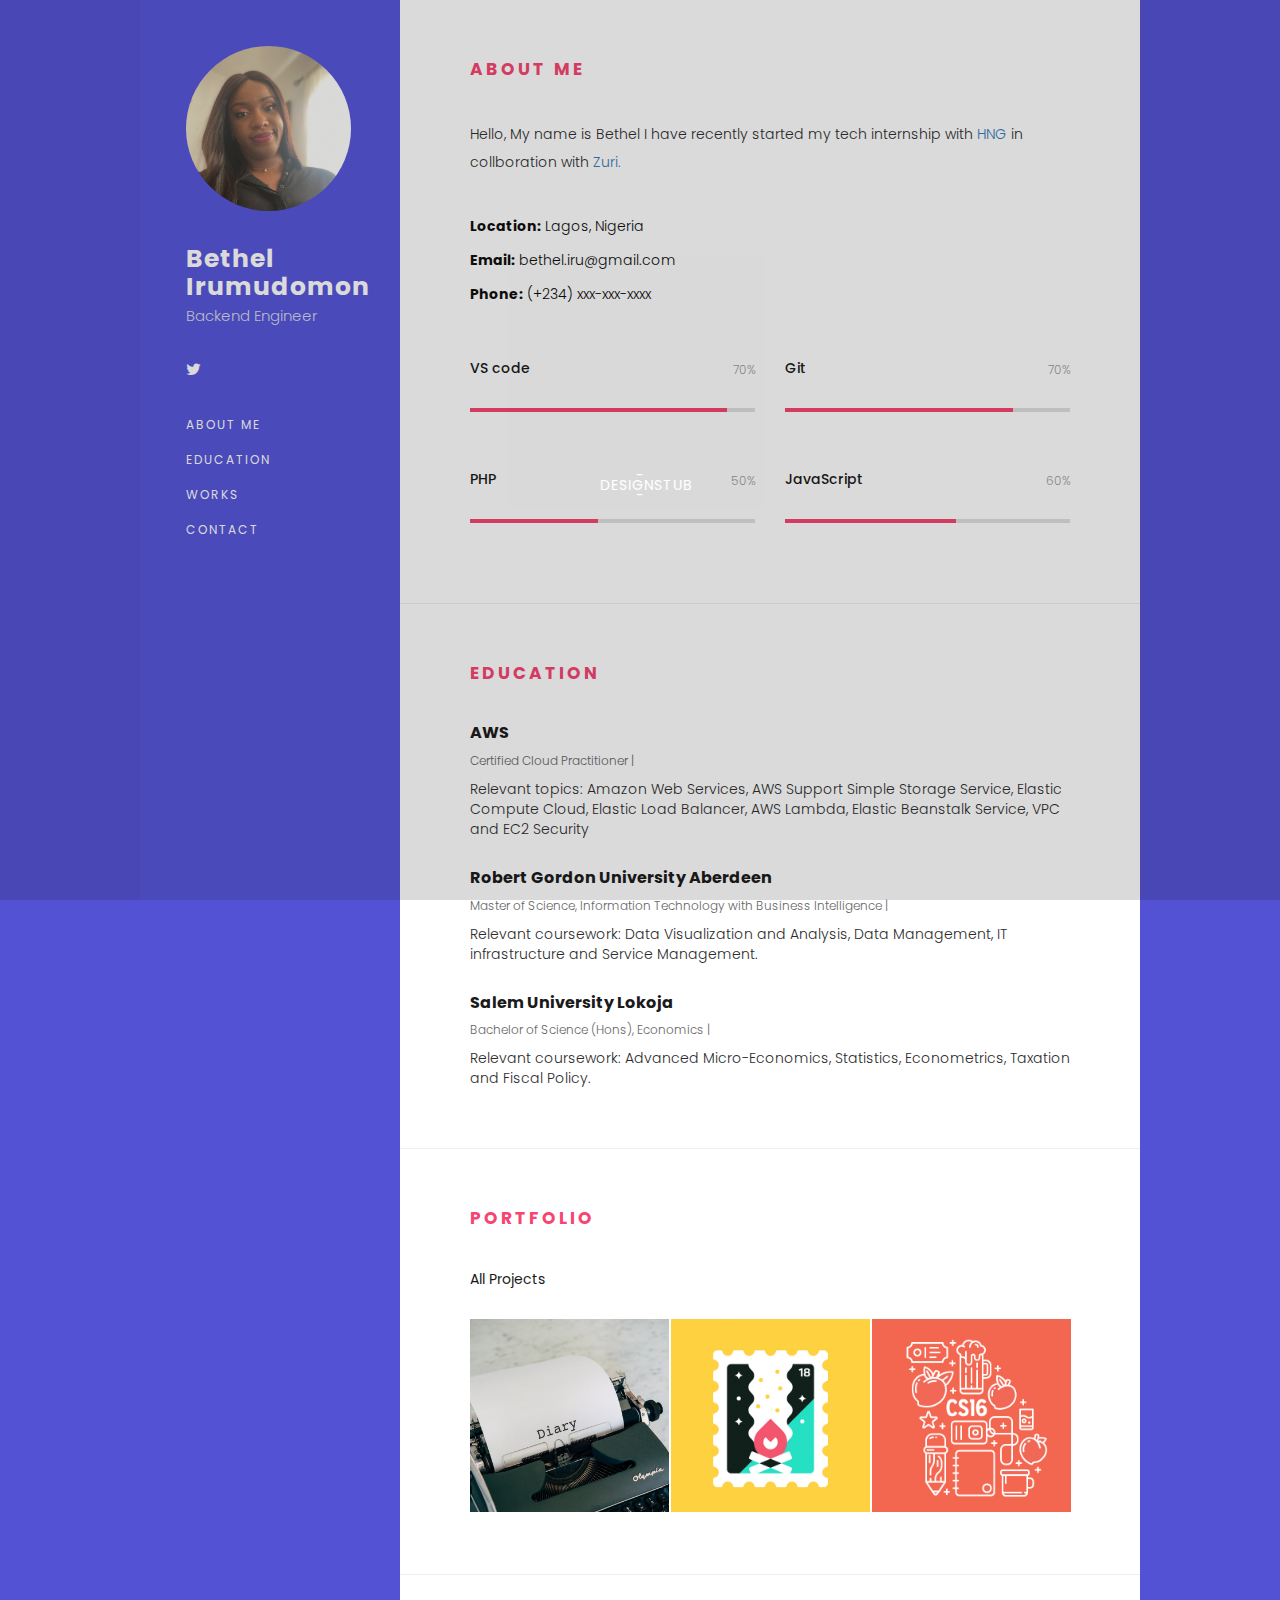
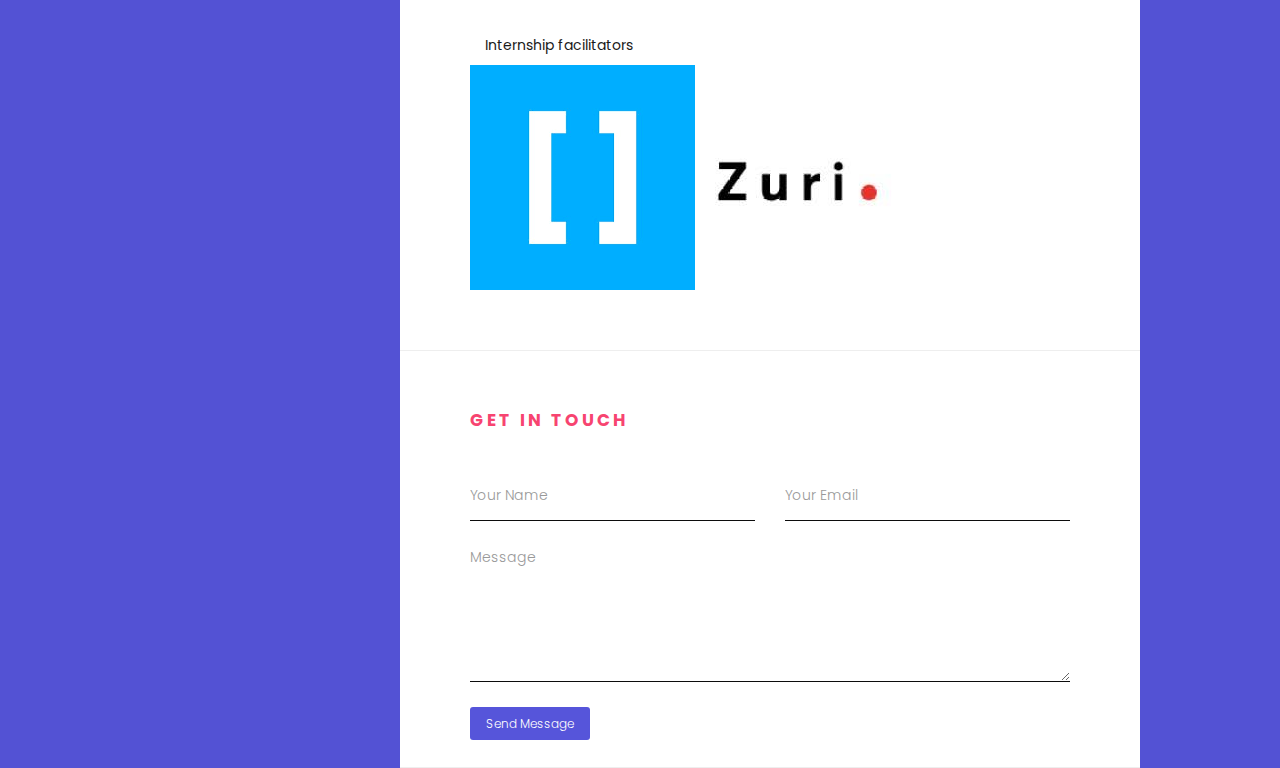
<file: index.html>
<!DOCTYPE html>
<html lang="en-US">
<head>
	<meta http-equiv="Content-Type" content="text/html; charset=UTF-8">
	<title></title>
	<meta name="description" content="">
	<meta name="viewport" content="width=device-width, initial-scale=1, maximum-scale=1">
	<link rel="shortcut icon" type="image/x-icon" href="assets/images/favicon.png">

	<!-- STYLESHEETS -->
	<link rel="stylesheet" href="assets/bootstrap/css/bootstrap.min.css" type="text/css" media="all">
	<link rel="stylesheet" href="assets/css/owl.carousel.css" type="text/css" media="all">
	<link rel="stylesheet" href="assets/css/owl.theme.css" type="text/css" media="all">
	<link rel="stylesheet" href="assets/css/font-awesome.min.css" type="text/css" media="all">
	<link rel="stylesheet" href="assets/css/magnific-popup.css" type="text/css" media="all">
	<link rel="stylesheet" href="assets/css/style.css" type="text/css" media="all">

	<!-- GOOGLE FONTS -->
	<link href="https://fonts.googleapis.com/css?family=Poppins:400,500,600,700,800" rel="stylesheet">
	

	<!--[if lt IE 9]>
      <script src="https://oss.maxcdn.com/html5shiv/3.7.2/html5shiv.min.js"></script>
      <script src="https://oss.maxcdn.com/respond/1.4.2/respond.min.js"></script>
    <![endif]-->

</head>

<body>
<!-- Preloader -->
<div class="preloader-outer">
	<div class="preloader">
		<div class="lines">
			<div class="line line-1"></div>
			<div class="line line-2"></div>
			<div class="line line-3"></div>
		</div>

		<div class="loading-text">- Designstub -</div>
	</div>
</div>
<!-- Preloader end -->

<!-- Main Wrapper -->
<main class="wrapper">

	<!-- Header -->
	<header class="header pull-left">

		<!-- Mobile menu -->
		<div class="mobile-bar visible-sm visible-xs">
			<div class="hamburger-menu">
				  <div class="bar"></div>	
			</div>
		</div>
		<!-- Mobile menu end -->

		<div class="avatar">
			<img src="assets/images/my-pic.jpg" alt="avatar">
		</div>

		<div class="name">
			<h3>Bethel Irumudomon</h3> 
			<span>Backend Engineer</span>
		</div>

		<!-- Social Icons -->
		<div class="social-icons">
			<ul>
			
				<li><a href="https://twitter.com/Unaligned_B"><i class="fa fa-twitter" aria-hidden="true"></i></a></li>
				
			</ul>
		</div>
		<!-- Social Icons end -->

		<!-- Navigation bar -->
		<nav class="main-nav">
			<ul class="navigation">
				
				<li><a href="#about">About Me</a></li>
				<li><a href="#education">Education</a></li>
				<li><a href="#works">Works</a></li>
				<li><a href="#contact">Contact</a></li>
			</ul>
		</nav>
		<!-- Navigation bar end -->

	

	</header>
	<!-- Header end -->

	<!-- Main Content -->
	<div class="main-content pull-right">

		
		<!-- Section About -->
		<section id="about" class="about">

			<div class="section-header">
				<h2>About Me</h2>
				
			</div>

			<!-- Intro -->
			<div class="intro">
				
				<p>Hello, My name is Bethel I have recently started my tech internship with <a href="https://hng.tech">HNG</a> in collboration with <a href="https://internship.zuri.team">Zuri.</a> </p>

				<ul class="info">
					
					<li><strong>Location:</strong> Lagos, Nigeria</li>
					<li><strong>Email:</strong> bethel.iru@gmail.com</li>
					<li><strong>Phone:</strong> (+234) xxx-xxx-xxxx</li>
				</ul>

				

			</div>
			<!-- Intro end -->

			<!-- Skills -->
			<div class="skills">

				<div class="row">

					<div class="col-md-6 col-sm-6 col-xs-12 item">
						<div class="skill-info clearfix">
							<h3 class="pull-left">VS code</h3>
							<span class="pull-right">70%</span>
						</div>
						<div class="progress">
							<div class="progress-bar" role="progressbar" aria-valuenow="90"
							aria-valuemin="0" aria-valuemax="100" style="width:90%">
							</div>
						</div>
					</div>

					<div class="col-md-6 col-sm-6 col-xs-12 item">
						<div class="skill-info clearfix">
							<h3 class="pull-left">Git</h3>
							<span class="pull-right">70%</span>
						</div>
						<div class="progress">
							<div class="progress-bar" role="progressbar" aria-valuenow="80"
							aria-valuemin="0" aria-valuemax="100" style="width:80%">
							</div>
						</div>
					</div>

					<div class="col-md-6 col-sm-6 col-xs-12 item">
						<div class="skill-info clearfix">
							<h3 class="pull-left">PHP</h3>
							<span class="pull-right">50%</span>
						</div>
						<div class="progress">
							<div class="progress-bar" role="progressbar" aria-valuenow="45"
							aria-valuemin="0" aria-valuemax="100" style="width:45%">
							</div>
						</div>
					</div>

					<div class="col-md-6 col-sm-6 col-xs-12 item">
						<div class="skill-info clearfix">
							<h3 class="pull-left">JavaScript</h3>
							<span class="pull-right">60%</span>
						</div>
						<div class="progress">
							<div class="progress-bar" role="progressbar" aria-valuenow="60"
							aria-valuemin="0" aria-valuemax="100" style="width:60%">
							</div>
						</div>
					</div>

				</div>

			</div>
			<!-- Skills end -->
		</section>
		<!-- Section About end -->

		

		<!-- Section Resume -->
		<section id="education" class="resume">
			
			<div class="section-header">
				<h2>Education</h2>
				
			</div>

			<div class="row">

				
				
						<div class="col-md-12 col-sm-12 col-xs-12">
							<div class="top-item resume-item">
								<h2>AWS</h2>
								<span>Certified Cloud Practitioner  |  </span>
								<p>Relevant topics: Amazon Web Services, AWS Support Simple Storage Service, Elastic Compute Cloud, Elastic Load Balancer, AWS Lambda, Elastic Beanstalk Service, VPC and EC2 Security</p>
							</div>
						</div>
						
						<div class="col-md-12 col-sm-12 col-xs-12">
							<div class="resume-item">
								<h2>Robert Gordon University Aberdeen</h2>
								<span>Master of Science, Information Technology with Business Intelligence  |  </span>
								<p>Relevant coursework: Data Visualization and Analysis, Data Management, IT infrastructure and Service Management.
								</p>
							</div>
						</div>

						<div class="col-md-12 col-sm-12 col-xs-12">
							<div class="resume-item">
								<h2>Salem University Lokoja</h2>
								<span>Bachelor of Science (Hons), Economics |  </span>
								<p>Relevant coursework: Advanced Micro-Economics, Statistics, Econometrics, Taxation and Fiscal Policy.</p>
							</div>
						</div>

				
	
			</div>

		</section>
		<!-- Section Resume end -->
		
		
	
		

		<!-- Section Works -->
		<section id="works" class="works clearfix">
			
			<div class="section-header">
				<h2>Portfolio</h2>
			</div>

			<!-- Control -->
			<div class="control">
				<ul>
					<li class="active"><a class="filter" data-filter="all">All Projects</a></li>
				
				</ul>
			</div>

			<!-- Items Outer -->
			<div class="item-outer row clearfix">
				<div class="col-md-4 col-sm-6 col-xs-12 filtr-item" data-category="1" data-sort="value">
					<div class="item">
						<a href="https://yellowpanda.hashnode.dev/my-hng-journey-stage-one">
							<div class="title">
								<div class="inner">
									<h2>My HNG Journey</h2>
									<span>View Details</span>
								</div>
							</div>
						</a>
						<div class="overlay"></div>
						<img src="assets/images/journey.jpeg" alt="portfolio">
					</div>
				</div>
				
				<div class="col-md-4 col-sm-6 col-xs-12 filtr-item" data-category="2" data-sort="value">
					<div class="item">
						<a href="hassets/images/work2.jpg" class="work-image">
							<div class="title">
								<div class="inner">
									<h2>Coming Soon </h2>
									<span>Any moment now</span>
								</div>
							</div>
						</a>
						<div class="overlay"></div>
						<img src="assets/images/work2.jpg" alt="portfolio">
					</div>
				</div>

				<div class="col-md-4 col-sm-6 col-xs-12 filtr-item" data-category="1" data-sort="value">
					<div class="item">
						<a href="assets/images/work3.jpg" class="work-image">
							<div class="title">
								<div class="inner">
									<h2>Coming Soon</h2>
									<span>Any moment now</span>
								</div>
							</div>
						</a>
						<div class="overlay"></div>
						<img src="assets/images/work3.jpg" alt="portfolio">
					</div>
				</div>


				
			</div>
			
		</section>
		<!-- Section Works end -->

		<!-- Internship facilitators -->
	<section>
		<div class="control">
			<ul>
				<span>Internship facilitators</span> 
			
			<br>
			</ul>
		</div>
	
		
		<img src="assets/images/hng.png" alt="">
		<img src="assets/images/zuri.jpg" alt="">
		
	</section>

		<!-- Section Contact -->
		<section id="contact" class="contact">
			
			<div class="section-header">
				<h2>Get In Touch</h2>
			</div>

			<!-- Contact Form -->
			<form method="post" action="form/contactform.php">

				<div class="row"> <!-- Row -->

					<div class="col-md-6 col-sm-6 col-xs-12"><!-- Name input -->
						<div class="form-group">
							<input type="text" class="form-control" name="InputName" id="InputName" placeholder="Your Name" required>
						</div>
					</div>

					<div class="col-md-6 col-sm-6 col-xs-12"><!-- Email input -->
						<div class="form-group">
							<input type="email" class="form-control" id="InputEmail" name="InputEmail" placeholder="Your Email" required>
						</div>
					</div>

					<div class="col-md-12 col-sm-12 col-xs-12"><!-- Message textarea -->
						<div class="form-group">
							<textarea name="InputMessage" id="InputMessage" class="form-control" rows="6" placeholder="Message" required></textarea>
						</div>
					</div>

				</div> <!-- Row end -->

				<input type="submit" name="submit" id="submit" value="Send Message" class="btn btn-default pull-left"><!-- Send Button -->

			</form>
			<!-- Contact Form end -->

		</section>
		<!-- Section Contact end -->

	</div>
	<!-- Main Content end -->

</main>
<!-- Main Wrapper end -->

<!-- SCRIPTS -->
<script type="text/javascript" src="assets/js/jquery-1.12.3.min.js"></script>
<script type="text/javascript" src="assets/js/jquery.onepage-scroll.min.js"></script>
<script type="text/javascript" src="assets/js/jquery.easing.min.js"></script>
<script type="text/javascript" src="assets/js/jquery.backstretch.min.js"></script>
<script type="text/javascript" src="assets/js/jquery.filterizr.js"></script>
<script type="text/javascript" src="assets/js/jquery.magnific-popup.min.js"></script>
<script type="text/javascript" src="assets/bootstrap/js/bootstrap.min.js"></script>
<script type="text/javascript" src="assets/js/owl.carousel.min.js"></script>
<script type="text/javascript" src="assets/js/custom.js"></script>
<script type="text/javascript" src="assets/js/smoothscroll.min.js"></script>

</body>
</html>
</file>
<file: assets/css/style.css>
/*
Template Name: Blvck - Personal vCard & Resume Template
Version: 1.0
Author: PxlSolutions
Author URI: http://themeforest.net/user/pxlsolutions
Description: CV, Resume, vCard HTML Template

[TABLE OF CONTENTS]

01. Global Styles
02. Preloader
03. Layout
04. Header
05. Main Content
08. Section Resume
09. Section Works
10. Section Testimonials
11. Section Blog
12. Section Customers
13. Section Contact
14. Other Elements
15. Responsive
*/
/*-----------------------------------------------------------------*/
/*                      GLOBAL STYLES                              */
/*-----------------------------------------------------------------*/
body {
    color: #1a1a1a;
    background-color: #5352d4;
    font-family: 'Poppins', sans-serif;
    overflow-x: hidden;
}

h1,h2,h3,h4,h5,h6 {
    font-family: 'Poppins', sans-serif;
}

img {
    max-width: 100%;
    height: auto;
}

ul {
    padding-left: 15px;
}

li {
    padding: 0 0 10px;
}

/*-----------------------------------------------------------------*/
/*                      PRELOADER                                  */
/*-----------------------------------------------------------------*/
.preloader-outer {
    position: fixed;
    top: 0;
    left: 0;
    height: 100%;
    width: 100%;
    background: #0C0C0C;
    z-index: 6;
    overflow: hidden;
}

.preloader {
    position: absolute;
    top: 50%;
    left: 50%;
    width: 80px;
    height: 60px;
    margin: -30px 0 0 -40px;
}

.preloader .lines {
    width: 80px;
    height: 40px;
    position: absolute;
}

.preloader .lines .line {
    width: 80px;
    height: 1px;
    background-color: #fff;
    position: absolute;
    clip: rect(0,0,20px,0);
}

.preloader .lines .line.line-1 {
    top: 0;
    animation: slide 2s ease 0.1s infinite;
}

.preloader .lines .line.line-2 {
    top: 15px;
    animation: slide 2s ease .25s infinite;
}

.preloader .lines .line.line-3 {
    top: 30px;
    animation: slide 2s ease .5s infinite;
}

.preloader .loading-text {
    position: absolute;
    top: 50px;
    text-align: center;
    width: 100%;
    color: #fff;
    font-size: 14px;
    font-family: 'Poppins', sans-serif;
    letter-spacing: 1px;
    line-height: 10px;
    height: 10px;
    text-transform: uppercase;
}

@keyframes slide {
    0% {
        clip: rect(0,0,20px,0);
    }

    30% {
        clip: rect(0,80px,20px,0);
    }

    50% {
        clip: rect(0,80px,20px,0);
    }

    80% {
        clip: rect(0,80px,20px,80px);
    }

    100% {
        clip: rect(0,80px,20px,80px);
    }
}

@keyframes fade {
    0% {
        opacity: 1;
    }

    50% {
        opacity: 0;
    }

    100% {
        opacity: 1;
    }
}

/*-----------------------------------------------------------------*/
/*                      LAYOUT                                     */
/*-----------------------------------------------------------------*/
.wrapper {
    width: 1000px;
    margin: 0 auto;
}

/*-----------------------------------------------------------------*/
/*                      HEADER                                     */
/*-----------------------------------------------------------------*/
.header {
    background: #5655da;
    padding: 46px;
    position: fixed;
    height: 100%;
    width: 260px;
    z-index: 5;
}

.header .avatar {
    overflow: hidden;
    width: 165px;
    height: 165px;
    -webkit-border-radius: 50%;
    -moz-border-radius: 50%;
    -ms-border-radius: 50%;
    border-radius: 50%;
}

.header .avatar img {
    width: 100%;
}

.header .name {
    margin: 34px 0;
}

.header .name h3 {
    font-family: 'Poppins', sans-serif;
    font-size: 25px;
    font-weight: 700;
    color: #FFF;
	letter-spacing: 1px;
    margin: 0 0 5px;
    
}

.header .name span {
    color: #d8d8e9;
    font-family: 'Poppins', sans-serif;
    font-size: 15px;
    font-weight: 300;
}
/* === Social Icons === */
.header .social-icons {
    margin: 0 0 34px;
}

.header .social-icons ul {
    list-style: none;
    margin: 0;
    padding: 0;
}

.header .social-icons ul li {
    display: inline-block;
    padding: 0 20px 0 0;
}

.header .social-icons ul li a {
    color: #FFF;
}

.header .social-icons ul li a i {
    font-size: 16px;
}

.header .social-icons ul li:last-child {
    padding-right: 0;
}
/* === Navigation === */
.header .main-nav ul {
    list-style: none;
    padding: 0;
    margin: 0;
}

.header .main-nav ul li {
    padding-bottom: 15px;
}

.header .main-nav ul li a {
    color: #fff;
    font-family: 'Poppins', sans-serif;
    font-size: 12px;
    font-weight: 400;
	letter-spacing: 2px;
    text-transform: uppercase;
    position: relative;
    -webkit-transition: all .3s ease-in-out;
    -moz-transition: all .3s ease-in-out;
    -o-transition: all .3s ease-in-out;
    transition: all .3s ease-in-out;
}

.header .main-nav ul li a:hover,.header .main-nav ul li a:focus {
    color: #FFF;
    text-decoration: none;
}



/* === Copyright === */
.header .copyright {
    bottom: 20px;
    position: absolute;
}

.header .copyright span {
    color: #d8d8e9;
    font-family: 'Poppins', sans-serif;
    font-size: 12px;
    font-weight: 300;
}

/* === Mobile Menu Bar === */
.header .mobile-bar {
    background: rgba(12,12,12,0.75);
    color: #FFF;
    height: 60px;
    right: -59px;
    position: absolute;
    width: 60px;
    z-index: 3;
}

.header .hamburger-menu {
    position: absolute;
    top: 0;
    left: 15px;
    bottom: 0;
    margin: auto;
    width: 30px;
    height: 55px;
    cursor: pointer;
}

.header .bar,.header .bar:after,.header .bar:before {
    width: 30px;
    height: 3px;
}

.header .bar {
    position: relative;
    transform: translateY(25px);
    background: #fff;
    transition: all 0 300ms;
}

.header .bar.animate {
    background: rgba(255,255,255,0);
}

.header .bar:before {
    content: "";
    position: absolute;
    left: 0;
    bottom: 10px;
    background: #fff;
    transition: bottom 300ms 300ms cubic-bezier(0.23,1,0.32,1),transform 300ms cubic-bezier(0.23,1,0.32,1);
}

.header .bar:after {
    content: "";
    position: absolute;
    left: 0;
    top: 10px;
    background: #fff;
    transition: top 300ms 300ms cubic-bezier(0.23,1,0.32,1),transform 300ms cubic-bezier(0.23,1,0.32,1);
}

.header .bar.animate:after {
    top: 0;
    transform: rotate(45deg);
    transition: top 300ms cubic-bezier(0.23,1,0.32,1),transform 300ms 300ms cubic-bezier(0.23,1,0.32,1);
}

.header .bar.animate:before {
    bottom: 0;
    transform: rotate(-45deg);
    transition: bottom 300ms cubic-bezier(0.23,1,0.32,1),transform 300ms 300ms cubic-bezier(0.23,1,0.32,1);
}

/*-----------------------------------------------------------------*/
/*                      MAIN CONTENT                               */
/*-----------------------------------------------------------------*/
.main-content {
    background: #FFF;
    width: 740px;
}

.main-content p {
    color: #2c2c2c;
    font-family: 'Poppins', sans-serif;
    font-size: 14px;
    font-weight: 300;
    line-height: 28px;
}

/* === Section Configure === */
.main-content section {
    padding: 60px 70px;
    position: relative;
    border-bottom: solid 1px #EEE;
}

/* === Section Header === */
.main-content section .section-header {
    margin-bottom: 40px;
    position: relative;
}

.main-content section .section-header h2 {
    color: #f74470;
    display: inline-block;
    font-family: 'Poppins', sans-serif;
    font-size: 17px;
    font-weight: 700;
	letter-spacing: 3px;
    margin: 0;
    text-transform: uppercase;
    position: relative;
	
}


/* === Section Header Light === */
.main-content section .section-header-light {
    margin-bottom: 60px;
    position: relative;
    z-index: 1;
}

.main-content section .section-header-light h2 {
    color: #FFF !important;
    display: inline-block;
    font-family: 'Poppins', sans-serif;
    font-size: 14px;
    font-weight: 400;
    margin: 0;
    text-transform: uppercase;
    padding-left: 20px;
    position: relative;
}

.main-content section .section-header-light h2:before {
    content: '';
    position: absolute;
    background: transparent;
    bottom: 10px;
    left: 0;
    height: 16px;
    width: 16px;
    border-left: solid 3px #FFF !important;
    border-top: solid 3px #FFF !important;
}

.main-content section .section-header-light h2:after {
    content: '';
    position: absolute;
    background: transparent;
    bottom: -10px;
    right: -17px;
    height: 16px;
    width: 16px;
    border-right: solid 3px #FFF !important;
    border-bottom: solid 3px #FFF !important;
}



/*-----------------------------------------------------------------*/
/*                      SECTION ABOUT                              */
/*-----------------------------------------------------------------*/
.about .intro ul.info {
    margin-top: 40px;
    padding: 0;
    list-style: none;
}

.about .intro ul.info li {
    
    padding: 7px 0;
    font-family: 'Poppins', sans-serif;
    font-weight: 300;
    color: #0C0C0C;
    font-size: 14px;
}



.about .intro ul.info li:first-child {
    padding-top: 0;
}

.about .intro p {
    margin: 0;
}

.about .skills .item {
    margin-top: 40px;
}

.about .skills .item .skill-info {
    margin-bottom: 30px;
}

.about .skills .item .skill-info h3 {
    font-family: 'Poppins', sans-serif;
    font-size: 14px;
    margin: 0;
}

.about .skills .item .skill-info span {
    font-family: 'Poppins', sans-serif;
    font-size: 12px;
    font-weight: 300;
    color: #9C9C9C;
}
.about .resume-download {
    display: block;
    position: absolute;
    right: 0;
    top: -12px;
    background: #5655da;
	font-family: 'Poppins', sans-serif;
    font-size: 12px;
    font-weight: 400;
    color: #FFF;
    padding: 5px 10px;
    border-radius: 3px;
}

/*-----------------------------------------------------------------*/
/*                      SECTION RESUME                             */
/*-----------------------------------------------------------------*/
.resume .top-item {
    margin-top: 0 !important;
}

.resume .resume-item {
    background: #FFF;   
    margin-top: 30px;
    max-height: 140px;
    overflow: hidden;
}

.resume .resume-item h2 {
    font-size: 16px;
    font-weight: 700;
    margin: 0 0 10px;
}

.resume .resume-item span {
    color: #666;
    display: block;
    font-size: 12px;
    font-weight: 300;
    margin: 0 0 10px;
}

.resume .resume-item p {
    line-height: 20px;
    margin-bottom: 0;
}



/*-----------------------------------------------------------------*/
/*                      SECTION WORKS                              */
/*-----------------------------------------------------------------*/
.works .control {
    margin-bottom: 30px;
}

.works .control ul {
    list-style: none;
    margin: 0;
    padding: 0;
}

.works .control ul li {
    display: inline-block;
    padding: 0 20px 0 0;
}

.works .control ul li a {
    color: #9E9E9E;
    cursor: pointer;
    font-family: 'Poppins', sans-serif;
    font-size: 14px;
}

.works .control ul li a:hover {
    color: #1a1a1a;
    text-decoration: none;
}

.works .control ul li.active a {
    color: #1a1a1a;
}

.works .control ul li:last-child {
    padding-right: 0;
}

.works .item-outer {
    list-style: none;
    margin: 0 -1px;
    overflow: hidden;
    padding: 0;
    -webkit-transition: all .3s ease-in-out;
    -moz-transition: all .3s ease-in-out;
    -o-transition: all .3s ease-in-out;
    transition: all .3s ease-in-out;
}

.works .item-outer .filtr-item {
    display: inline-block;
    padding: 0 1px;
}

.works .item-outer .item {
    margin-bottom: 2px;
    overflow: hidden;
    height: 193px;
    position: relative;
}

.works .item-outer .item .title {
    color: #FFF;
    position: absolute;
    top: 0;
    height: 100%;
    width: 100%;
    z-index: 2;
}

.works .item-outer .item .title:before {

    -ms-transform: translate(-45px,-45px);
    -webkit-transform: translate(-45px,-45px);
    transform: translate(-45px,-45px);
    -webkit-transition: all .3s ease-in-out;
    -moz-transition: all .3s ease-in-out;
    -o-transition: all .3s ease-in-out;
    transition: all .3s ease-in-out;
}

.works .item-outer .item .title:after {
    
  
    -ms-transform: translate(45px,45px);
    -webkit-transform: translate(45px,45px);
    transform: translate(45px,45px);
    -webkit-transition: all .3s ease-in-out;
    -moz-transition: all .3s ease-in-out;
    -o-transition: all .3s ease-in-out;
    transition: all .3s ease-in-out;
}

.works .item-outer .item .title .inner {
    text-align: center;
    top: calc(50% - 30px);
    width: 100%;
    position: absolute;
}

.works .item-outer .item .title h2 {
    font-size: 18px;
    font-weight: 400;
    letter-spacing: .04em;
    text-transform: uppercase;
    margin: 0 0 5px;
    -ms-transform: translateY(-200px);
    -webkit-transform: translateY(-200px);
    transform: translateY(-200px);
    -webkit-transition: all .3s ease-in-out;
    -moz-transition: all .3s ease-in-out;
    -o-transition: all .3s ease-in-out;
    transition: all .3s ease-in-out;
}

.works .item-outer .item .title span {
    color: #DDD;
    display: block;
    font-size: 12px;
    font-weight: 100;
    -ms-transform: translateY(220px);
    -webkit-transform: translateY(220px);
    transform: translateY(220px);
    -webkit-transition: all .3s ease-in-out;
    -moz-transition: all .3s ease-in-out;
    -o-transition: all .3s ease-in-out;
    transition: all .3s ease-in-out;
}

.works .item-outer .item img {
    max-width: 100%;
    height: auto;
    -ms-transform: scale(1);
    -webkit-transform: scale(1);
    transform: scale(1);
    -webkit-transition: all .3s ease-in-out;
    -moz-transition: all .3s ease-in-out;
    -o-transition: all .3s ease-in-out;
    transition: all .3s ease-in-out;
}

.works .item-outer .item .overlay {
    background: rgba(248,85,125,0.85);
    height: 100%;
    left: 0;
    opacity: 0;
    top: 0;
    position: absolute;
    width: 100%;
    z-index: 1;
    -webkit-transition: all .3s ease-in-out;
    -moz-transition: all .3s ease-in-out;
    -o-transition: all .3s ease-in-out;
    transition: all .3s ease-in-out;
}

.works .item-outer .item:hover h2 {
    -ms-transform: translateY(0px);
    -webkit-transform: translateY(0px);
    transform: translateY(0px);
}

.works .item-outer .item:hover span {
    -ms-transform: translateY(0px);
    -webkit-transform: translateY(0px);
    transform: translateY(0px);
}

.works .item-outer .item:hover .overlay {
    opacity: 1;
}

.works .item-outer .item:hover img {
    -ms-transform: scale(1.1);
    -webkit-transform: scale(1.1);
    transform: scale(1.1);
}

.works .item-outer .item:hover .title:before {
    -ms-transform: translate(0px);
    -webkit-transform: translate(0px);
    transform: translate(0px);
}

.works .item-outer .item:hover .title:after {
    -ms-transform: translate(-45px,-45px);
    -webkit-transform: translate(-45px,-45px);
    transform: translate(-45px,-45px);
}

.works .item-outer .mix {
    padding: 5px;
}

/*-----------------------------------------------------------------*/
/*                      SECTION TESTIMONIALS                       */
/*-----------------------------------------------------------------*/
.testimonials .item .thumb {
   
    width: 80px;
    height: 80px;
    overflow: hidden;
    -webkit-border-radius: 5px;
    -moz-border-radius: 5px;
    -ms-border-radius: 5px;
    border-radius: 5px;
}

.testimonials .item .text span.author {
    color: #B1B1B1;
    font-family: 'Poppins', sans-serif;
    font-size: 12px;
}

/*-----------------------------------------------------------------*/
/*                      SECTION BLOG                               */
/*-----------------------------------------------------------------*/
.blog .item {
    margin-bottom: 30px;
}

.blog .item .thumb {
    height: 180px;
    overflow: hidden;
}

.blog .item .thumb img {
    width: 100%;
    height: auto;
}

.blog .item .text h2 {
    font-size: 18px;
    font-weight: 400;
    margin: 0 0 15px;
}

.blog .item .text p {
    margin: 0 0 15px;
}

.blog .blog-single img {
    margin-bottom: 20px;
}

/* === Button === */
.btn-default {
    color: #FFF;
    background-color: #5655da;
    border: 0;
    border-radius: 0;
    font-size: 12px;
    font-weight: 300;
    padding: 8px 16px;
	border-radius: 3px;
    position: relative;
}



.btn-default:hover {
    color: #FFF;
    background-color: #5655da;
    border: 0;
}



/* === Progress Bar === */
.progress {
    height: 4px;
    margin-bottom: 20px;
    overflow: hidden;
    background-color: #E0E0E0;
    border-radius: 0;
    -webkit-box-shadow: none;
    box-shadow: none;
}

.progress-bar {
    float: left;
    width: 0;
    height: 100%;
    font-size: 12px;
    line-height: 1px;
    color: #fff;
    text-align: center;
    background-color: #f74470;
    -webkit-box-shadow: none;
    box-shadow: none;
    -webkit-transition: width .6s ease;
    -o-transition: width .6s ease;
    transition: width .6s ease;
}

/* === Form Control === */
.form-control {
    display: block;
    width: 100%;
    height: 50px;
    padding: 0;
    font-size: 14px;
    font-weight: 300;
    line-height: 1.6;
    color: #555;
    background-color: #fff;
    background-image: none;
    border-bottom: solid 1px #0C0C0C;
    border-top: 0;
    border-left: 0;
    border-right: 0;
    border-radius: 0;
    -webkit-box-shadow: none;
    box-shadow: none;
}

.form-control:focus {
    border-color: #C7C7C7;
    outline: 0;
    -webkit-box-shadow: none;
    box-shadow: none;
}

.form-group {
    margin-bottom: 25px;
}

/* === Owl Configure === */
.owl-theme .owl-controls .owl-page span {
    width: 10px;
    height: 10px;
    margin: 5px 3px;
    filter: Alpha(Opacity=20);
    opacity: .2;
    background: #f8557d;
}

.owl-theme .owl-controls {
    margin-top: 30px;
}

/*-----------------------------------------------------------------*/
/*                      RESPONSIVE                                  */
/*-----------------------------------------------------------------*/
@media only screen and (min-width: 480px) and (max-width: 767px) {
    .works .item-outer .mix {
        width: 50%;
    }
}

@media only screen and (max-width: 991px) {
    .wrapper {
        width: 100%;
    }

    .header {
        -ms-transform: translateX(-260px);
        -webkit-transform: translateX(-260px);
        transform: translateX(-260px);
        -webkit-transition: all .3s ease-in-out;
        -moz-transition: all .3s ease-in-out;
        -o-transition: all .3s ease-in-out;
        transition: all .3s ease-in-out;
    }

    .pushed {
        -ms-transform: translateX(0);
        -webkit-transform: translateX(0);
        transform: translateX(0);
    }

    .main-content {
        width: 100%;
        -webkit-transition: all .3s ease-in-out;
        -moz-transition: all .3s ease-in-out;
        -o-transition: all .3s ease-in-out;
        transition: all .3s ease-in-out;
    }

    .main-pushed {
        -ms-transform: translateX(260px);
        -webkit-transform: translateX(260px);
        transform: translateX(260px);
    }
    .works .item-outer .item {
        height: 280px;
    }
}

@media only screen and (max-width: 767px) {
    .welcome {
        padding: 60px !important;
    }

    .welcome .quote {
        width: initial;
    }

    .facts .fact-item {
        margin-bottom: 20px;
    }

    .resume .resume-item {
        margin-top: 30px !important;
    }

    .blog .item .text {
        margin-top: 25px;
    }
}

@media only screen and (max-width: 480px) {
    .main-content section {
        padding: 60px 30px;
    }
}

@media only screen and (max-height: 600px) {
    .header .name {
        margin: 15px 0;
    }

    .header .main-nav ul li {
        padding-bottom: 10px;
    }

    .header .social-icons {
        margin: 0 0 15px;
    }

    .header .copyright {
        bottom: -18px;
        position: relative;
    }
}
</file>
